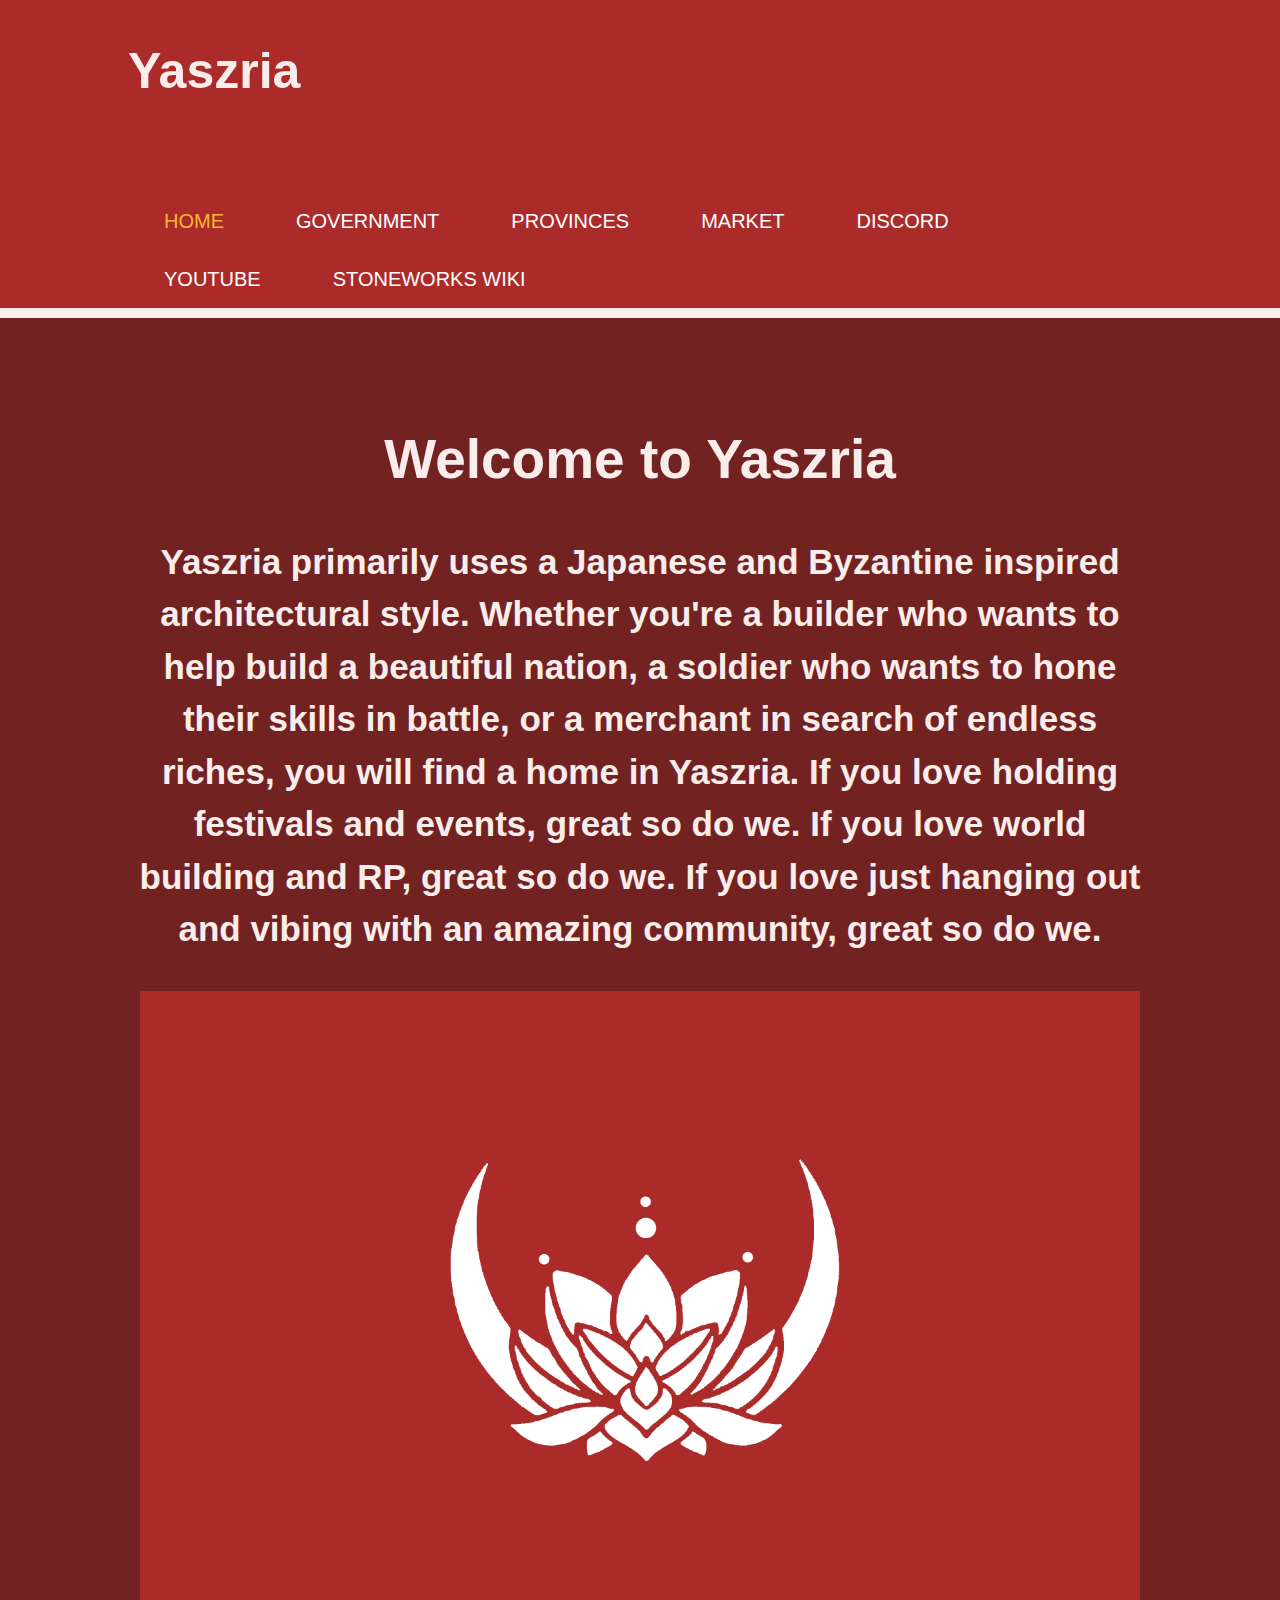
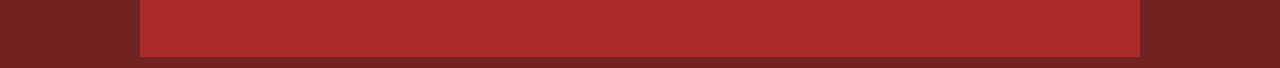
<file: index.html>
<!DOCTYPE html>
<html>
<head>
	<meta charset="utf-8">
	<meta name="viewport" content="width=device-width, initial-scale=1">
	<title>Yaszuma</title>
	<link rel="stylesheet" href="./css/style.css">
</head>
<body>
	<header>
		<div class="container">
			<div id="branding">
				<h1>Yaszria</h1>
			</div>
			<nav>
				<ul>
					<li class="current"><a href="index.html">Home</a></li>
					<li><a href="government.html">Government</a></li>
					<li><a href="provinces.html">Provinces</a></li>
					<li class="dropdown">
						<a href="./market.html" class="dropbtn">Market</a>
					    <div class="dropdown-content">
					      <a href="#">Shop</a>
					      <a href="#">Orders</a>
					    </div>
					</li>	
					<li><a href="https://discord.gg/kmMwDhrDQ7" target="_blank" rel="noreferrer noopener">Discord</a></li>
					<li><a href="https://www.youtube.com/watch?v=xLMJ4oOrEig" target="_blank" rel="noreferrer noopener">Youtube</a></li>
					<li><a href="https://stoneworksmc.fandom.com/wiki/Yaszuma" target="_blank" rel="noreferrer noopener">Stoneworks Wiki</a></li>
				</ul>
			</nav>
		</div>
		<div id="nbar">
		
		</div>
	</header>

	<section id="tbox">
		<div class="container">
			<h1>Welcome to Yaszria</h1>
			<p>Yaszria primarily uses a Japanese and Byzantine inspired architectural style. Whether you're a builder who wants to help build a beautiful nation, a soldier who wants to hone their skills in battle, or a merchant in search of endless riches, you will find a home in Yaszria. If you love holding festivals and events, great so do we. If you love world building and RP, great so do we. If you love just hanging out and vibing with an amazing community, great so do we.
			</p>
		</div>
	</section>
	<section id="Map">
		<center><img src="./img/flag_html.png" width="1000px" height=""></center>
	</section>

</body>
</html>
</file>
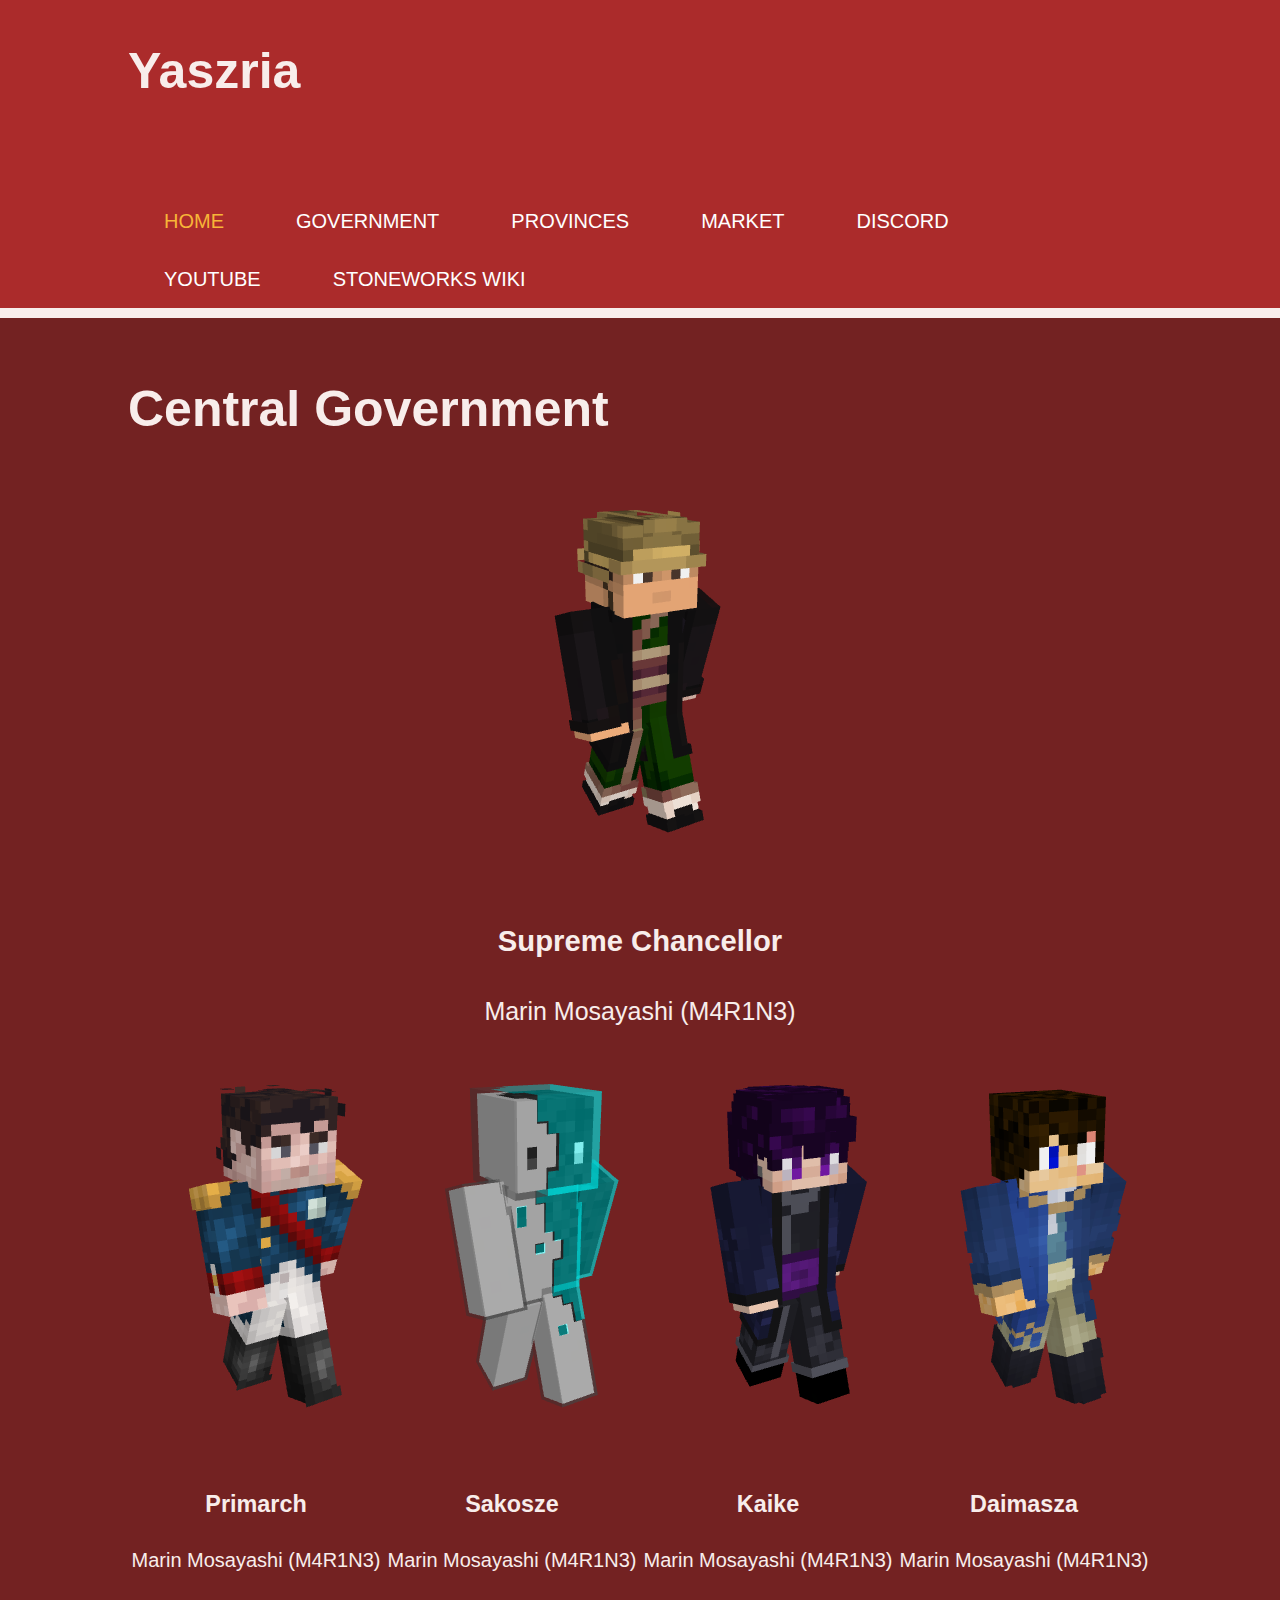
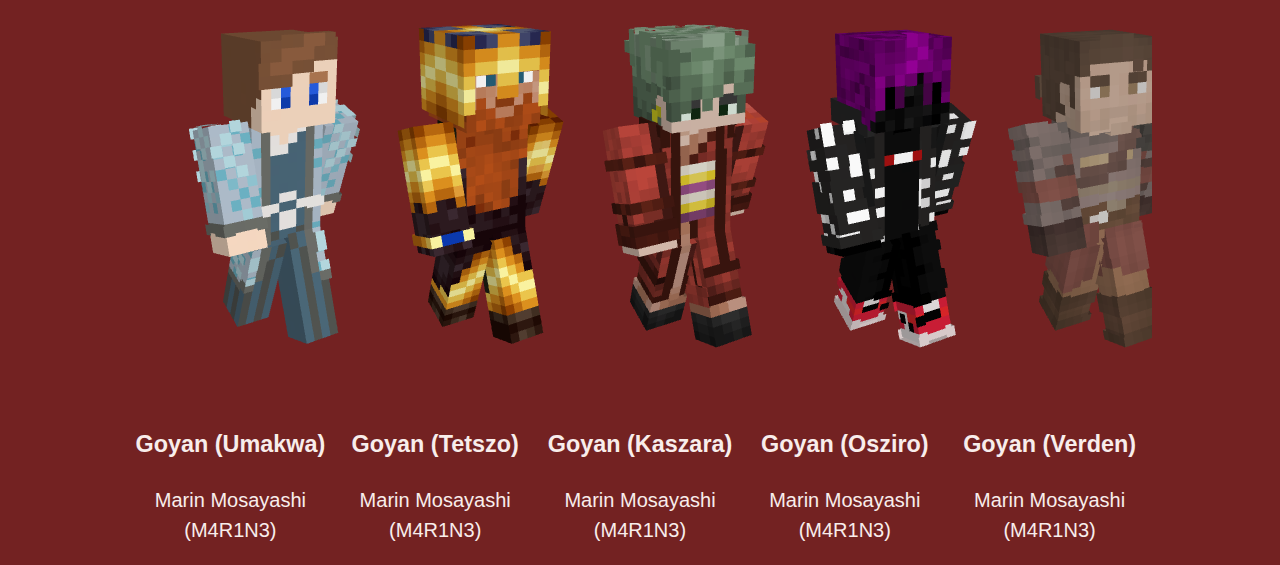
<file: government.html>
<!DOCTYPE html>
<html>
<head>
	<meta charset="utf-8">
	<meta name="viewport" content="width=device-width, initial-scale=1">
	<title>Yaszuma</title>
	<link rel="stylesheet" href="./css/style.css">
</head>
<body>
	<header>
		<div class="container">
			<div id="branding">
				<h1>Yaszria</h1>
			</div>
			<nav>
				<ul>
					<li class="current"><a href="index.html">Home</a></li>
					<li><a href="government.html">Government</a></li>
					<li><a href="provinces.html">Provinces</a></li>
					<li class="dropdown">
						<a href="./market.html" class="dropbtn">Market</a>
					    <div class="dropdown-content">
					      <a href="#">Shop</a>
					      <a href="#">Orders</a>
					    </div>
					</li>	
					<li><a href="https://discord.gg/kmMwDhrDQ7" target="_blank" rel="noreferrer noopener">Discord</a></li>
					<li><a href="https://www.youtube.com/watch?v=xLMJ4oOrEig" target="_blank" rel="noreferrer noopener">Youtube</a></li>
					<li><a href="https://stoneworksmc.fandom.com/wiki/Yaszuma" target="_blank" rel="noreferrer noopener">Stoneworks Wiki</a></li>
				</ul>
			</nav>
		</div>
		<div id="nbar">
		
		</div>
	</header>

	<section id="boxes">
		<div class="container">
			<h1> Central Government</h1>
			<div class="box1">
				<center>
				<img src="./img/government/M4R1N3.png">
				<h3>Supreme Chancellor</h3>
				<p>Marin Mosayashi (M4R1N3)</p>
				</center>
			</div>

			<center>
			<div class="box2">
				<img src="./img/government/AegeusBeef.png">
				<h3>Primarch</h3>
				<p>Marin Mosayashi (M4R1N3)</p>
			</div>

			<div class="box2">
				<img src="./img/government/Jaxon_Dax.png">
				<h3>Sakosze</h3>
				<p>Marin Mosayashi (M4R1N3)</p>
			</div>

			<div class="box2">
				<img src="./img/government/kumo_vl.png">
				<h3>Kaike</h3>
				<p>Marin Mosayashi (M4R1N3)</p>
			</div>
			
			<div class="box2">
				<img src="./img/government/hasufel.png">
				<h3>Daimasza</h3>
				<p>Marin Mosayashi (M4R1N3)</p>
			</div>
			</center>

			<center>
			<div class="box3">
				<img src="./img/government/Atlas_Frost.png">
				<h3>Goyan (Umakwa)</h3>
				<p>Marin Mosayashi (M4R1N3)</p>
			</div>
			
			<div class="box3">
				<img src="./img/government/JopaToThe.png">
				<h3>Goyan (Tetszo)</h3>
				<p>Marin Mosayashi (M4R1N3)</p>
			</div>
			
			<div class="box3">
				<img src="./img/government/maener_man.png">
				<h3>Goyan (Kaszara)</h3>
				<p>Marin Mosayashi (M4R1N3)</p>
			</div>
			
			<div class="box3">
				<img src="./img/government/BenPlayzGamezYT.png">
				<h3>Goyan (Osziro)</h3>
				<p>Marin Mosayashi (M4R1N3)</p>
			</div>

			<div class="box3">
				<img src="./img/government/Atrovah.png">
				<h3>Goyan (Verden)</h3>
				<p>Marin Mosayashi (M4R1N3)</p>
			</div>
			</center>
		</div>
	</section>

</body>
</html>
</file>
<file: css/style.css>
body{
	font-family: Helvetica;
	font-size: 25px;
	line-height: 1.5;
	padding: 0;
	margin: 0;
	background:  rgba(100, 10, 10, 0.9);
}

/*Global**/
.container{
	width: 80%;
	margin: auto;
	overflow: hidden;
}

header ul{
	margin: 0;
	padding: 0;
}

#nbar{
	background-color: #f8edeb;
	height: 10px;
}

/*Header**/
header{
	background: #AB2B2B;
	color: #f8edeb;
	padding-top: 0px;
	min-height: 20px;
	border-bottom: #8d99ae;
}

header a{
	color: #f8edeb;
	text-decoration: none;
	text-transform: uppercase;
	font-size: 20px;
}

header li{
	float: left;
	display: inline;
	padding: 0 20px 0 20px;
}

header #branding{
	float: left;
	margin: 0;
	font-weight: bold;
}

header nav{
	float: right;
	margin-top: 50px;
}

header .current a{
	color: #F7B538;
}

header a:hover{
	color: #f8edeb;
	font-weight: bold;
}

/*tbox*/
#tbox{
	min-height: 300px;
	text-align: center;
	color: #f8edeb;
	margin: auto;
}

#tbox h1{
	font-size: 55px;
	margin-top: 100px;
	margin-bottom: 10px;
}

#tbox p{
	font-size: 35px;
	font-weight: bold;
}

/*Map*/
#Map{
	min-height: 400px;
	background-repeat: 0;
}

/*boxes*/
#boxes{
	margin-top: 20px;
}

#boxes h1{
	color: #f8edeb;
}

#boxes .box1{
	color: #f8edeb;
}

#boxes .box2{
	float: left;
	width: 25%;
	font-size: 20px;
	color: #f8edeb;
}

#boxes .box3{
	float: left;
	width: 20%;
	font-size: 20px;
	color: #f8edeb;
}

/*Provinces*/
#umakwa{
	min-height: 300px;
	background: url(../img/Umakwa.jpg) no-repeat 0 -500px;
	margin-top: 20px;
	font-size: 30px;
	opacity: 0.5;
}

#umakwa:hover{
	opacity: 1;
}

#umakwa h1:hover{
	font-weight: bold;
}

#tetszo{
	min-height: 300px;
	background: url(../img/tetszo.png) no-repeat 0 -500px;
	margin-top: 20px;
	font-size: 30px;
	opacity: 0.5;
}

#tetszo:hover{
	opacity: 1;
}

#kaszara{
	min-height: 300px;
	background: url(../img/kaszara.png) no-repeat -400px -1000px;
	margin-top: 20px;
	font-size: 30px;
	opacity: 0.5;
}

#kaszara:hover{
	opacity: 1;
}

#osziro{
	min-height: 300px;
	background: url(../img/osziro.png) no-repeat 0 -900px;
	margin-top: 20px;
	font-size: 30px;
	opacity: 0.5;
}

#osziro:hover{
	opacity: 1;
}

/*Umakwa*/
#ppics{
	display: flex;
	justify-content: center;
	align-items: center;
	overflow: hidden;
	padding: 0;
}

#ppics img{
	flex-shrink: 0;
	min-width: 50%;
	min-height: 50%;

}

#text{
	float: center;
	color: black;
	font-family: Arial;
	letter-spacing: .2rem;
	font-size: 30px;
	background-color: #f8edeb;
}

/*Market*/
#showcase{
	min-height: 400px;
	background: url(../img/up1.png) no-repeat 0 -600px;
}

/*Dropdown*/

li a, .dropbtn {
  display: inline-block;
  color: white;
  text-align: center;
  padding: 14px 16px;
  text-decoration: none;
}

li.dropdown {
  display: inline-block;
}

.dropdown-content {
  display: none;
  position: absolute;
  background-color: #f9f9f9;
  min-width: 100px;
  box-shadow: 0px 8px 16px 0px rgba(0,0,0,0.2);
  z-index: 1;
}

.dropdown-content a {
  color: black;
  padding: 12px 16px;
  text-decoration: none;
  display: block;
  text-align: center;
}

.dropdown-content a:hover {
	background-color: #f1f1f1;
}

.dropdown:hover .dropdown-content {
  display: block;
}
</file>
